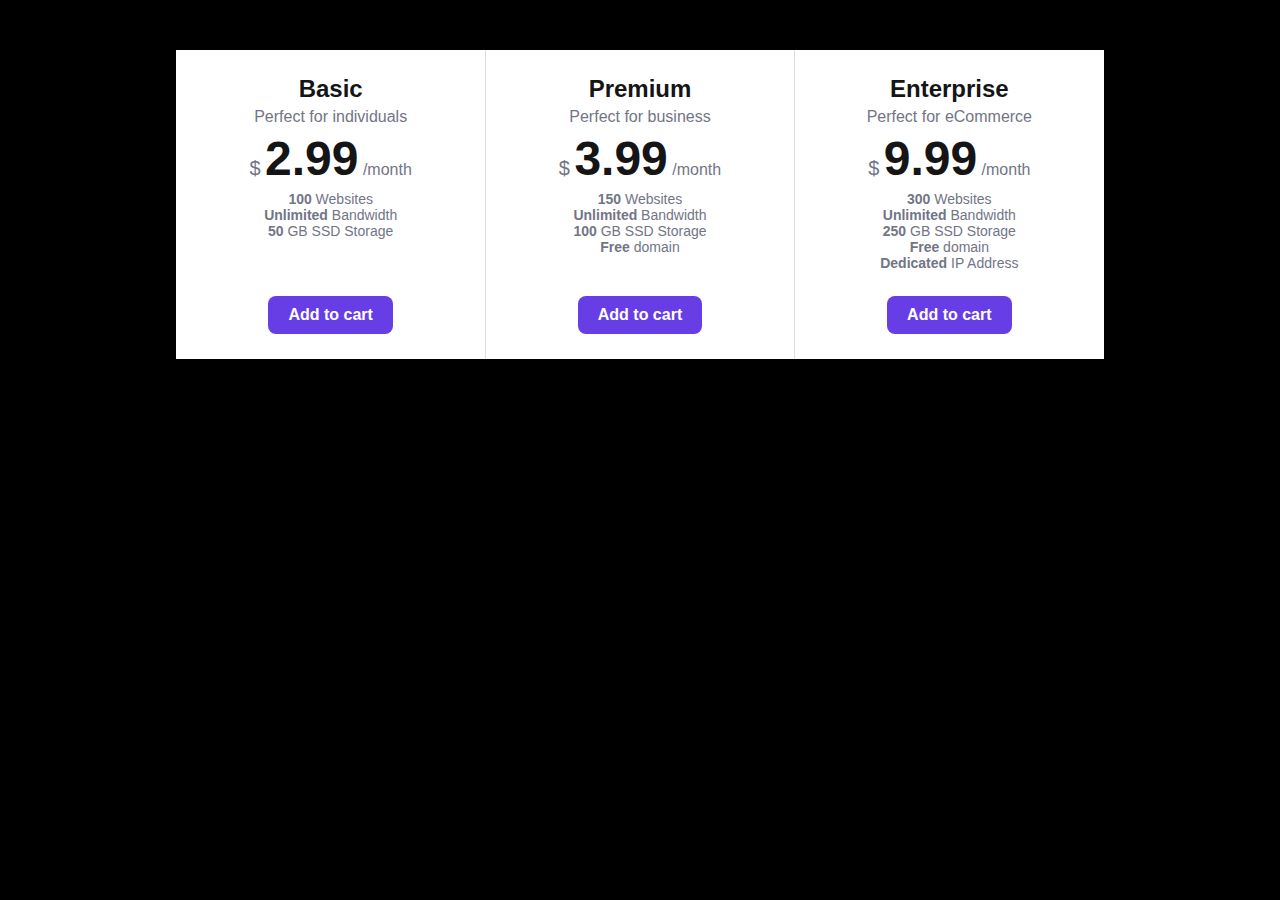
<file: Cards/01/index.html>
<!DOCTYPE html>
<html lang="en">
	<head>
		<meta charset="UTF-8" />
		<meta http-equiv="X-UA-Compatible" content="IE=edge" />
		<meta name="viewport" content="width=device-width, initial-scale=1.0" />
		<title>01</title>
		<!-- Link to stylesheet -->
		<link rel="stylesheet" href="./styles.css" />
	</head>
	<body>
		<section>
			<div class="table">
				<div class="table__item">
					<h3 class="table__title">Basic</h3>
					<p class="table__subtitle">Perfect for individuals</p>
					<div class="table__plan">
						<span class="table__plan-currency">$</span>
						<span class="table__plan-price">2.99</span>
						<span class="table__plan-period">/month</span>
					</div>
					<ul class="table__list">
						<li><b>100</b> Websites</li>
						<li><b>Unlimited</b> Bandwidth</li>
						<li><b>50</b> GB SSD Storage</li>
					</ul>
					<button type="button" class="table__button">Add to cart</button>
				</div>
				<div class="table__item main">
					<h3 class="table__title">Premium</h3>
					<p class="table__subtitle">Perfect for business</p>
					<div class="table__plan">
						<span class="table__plan-currency">$</span>
						<span class="table__plan-price">3.99</span>
						<span class="table__plan-period">/month</span>
					</div>
					<ul class="table__list">
						<li><b>150</b> Websites</li>
						<li><b>Unlimited</b> Bandwidth</li>
						<li><b>100</b> GB SSD Storage</li>
						<li><b>Free</b> domain</li>
					</ul>
					<button type="button" class="table__button">Add to cart</button>
				</div>
				<div class="table__item">
					<h3 class="table__title">Enterprise</h3>
					<p class="table__subtitle">Perfect for eCommerce</p>
					<div class="table__plan">
						<span class="table__plan-currency">$</span>
						<span class="table__plan-price">9.99</span>
						<span class="table__plan-period">/month</span>
					</div>
					<ul class="table__list">
						<li><b>300</b> Websites</li>
						<li><b>Unlimited</b> Bandwidth</li>
						<li><b>250</b> GB SSD Storage</li>
						<li><b>Free</b> domain</li>
						<li><b>Dedicated</b> IP Address</li>
					</ul>
					<button type="button" class="table__button">Add to cart</button>
				</div>
			</div>
		</section>
	</body>
</html>
</file>
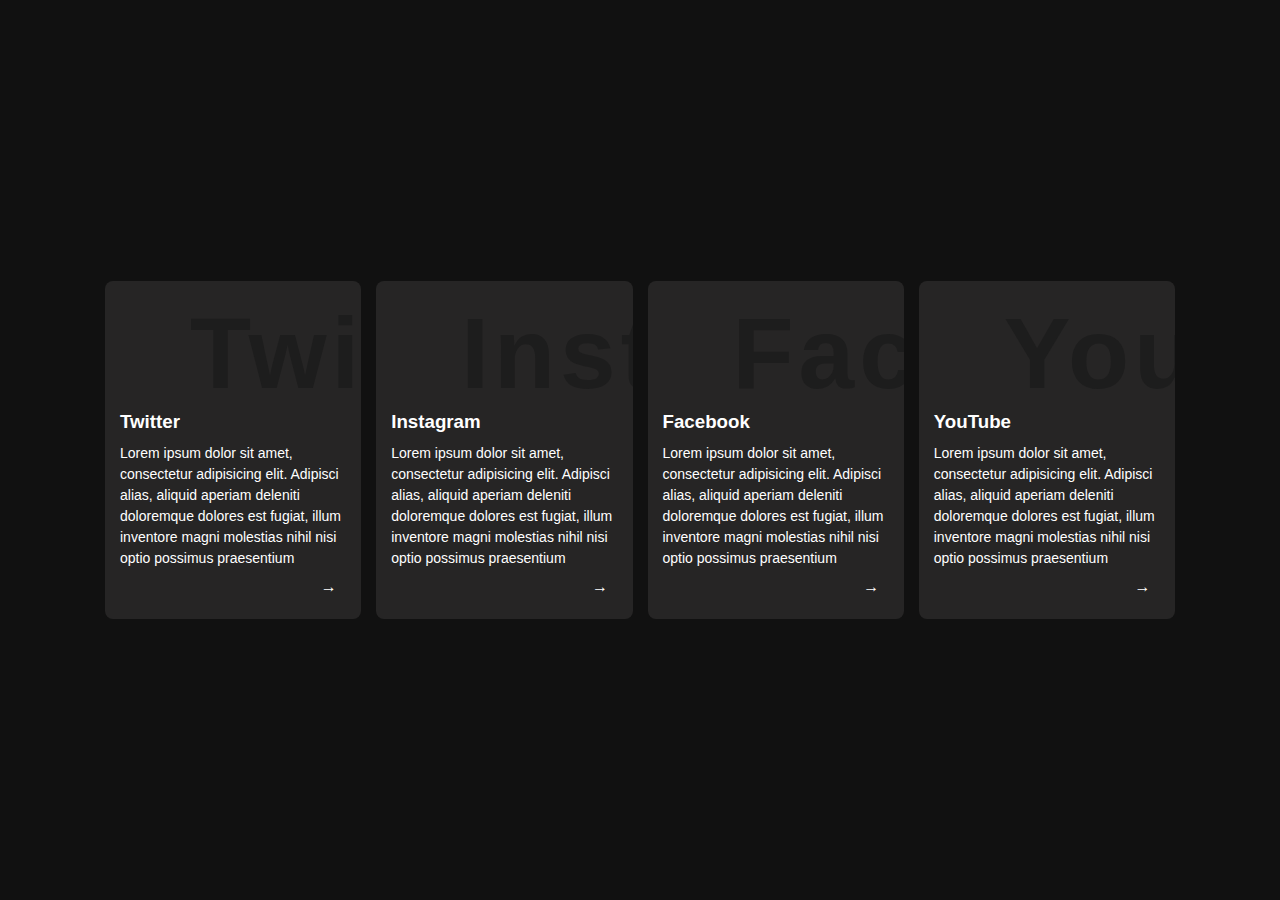
<file: Cards/04/index.html>
<!DOCTYPE html>
<html lang="en">
	<head>
		<meta charset="UTF-8" />
		<meta
			name="viewport"
			content="width=device-width, user-scalable=no, initial-scale=1.0, maximum-scale=1.0, minimum-scale=1.0"
		/>
		<meta http-equiv="X-UA-Compatible" content="ie=edge" />
		<title>04</title>
		<link rel="stylesheet" href="styles.css" />
	</head>
	<body>
		<div class="container">
			<div class="cards">
				<div class="card twitter">
					<h2 class="card-title-large">Twitter</h2>
					<h3 class="card-title-small">Twitter</h3>
					<p class="card-description">
						Lorem ipsum dolor sit amet, consectetur adipisicing elit. Adipisci
						alias, aliquid aperiam deleniti doloremque dolores est fugiat, illum
						inventore magni molestias nihil nisi optio possimus praesentium
					</p>
					<a href="#" class="card-cta">&rarr;</a>
				</div>
				<div class="card instagram">
					<h2 class="card-title-large">Instagram</h2>
					<h3 class="card-title-small">Instagram</h3>
					<p class="card-description">
						Lorem ipsum dolor sit amet, consectetur adipisicing elit. Adipisci
						alias, aliquid aperiam deleniti doloremque dolores est fugiat, illum
						inventore magni molestias nihil nisi optio possimus praesentium
					</p>
					<a href="#" class="card-cta">&rarr;</a>
				</div>

				<div class="card facebook">
					<h2 class="card-title-large">Facebook</h2>
					<h3 class="card-title-small">Facebook</h3>
					<p class="card-description">
						Lorem ipsum dolor sit amet, consectetur adipisicing elit. Adipisci
						alias, aliquid aperiam deleniti doloremque dolores est fugiat, illum
						inventore magni molestias nihil nisi optio possimus praesentium
					</p>
					<a href="#" class="card-cta">&rarr;</a>
				</div>

				<div class="card youtube">
					<h2 class="card-title-large">YouTube</h2>
					<h3 class="card-title-small">YouTube</h3>
					<p class="card-description">
						Lorem ipsum dolor sit amet, consectetur adipisicing elit. Adipisci
						alias, aliquid aperiam deleniti doloremque dolores est fugiat, illum
						inventore magni molestias nihil nisi optio possimus praesentium
					</p>
					<a href="#" class="card-cta">&rarr;</a>
				</div>
			</div>
		</div>
	</body>
</html>
</file>
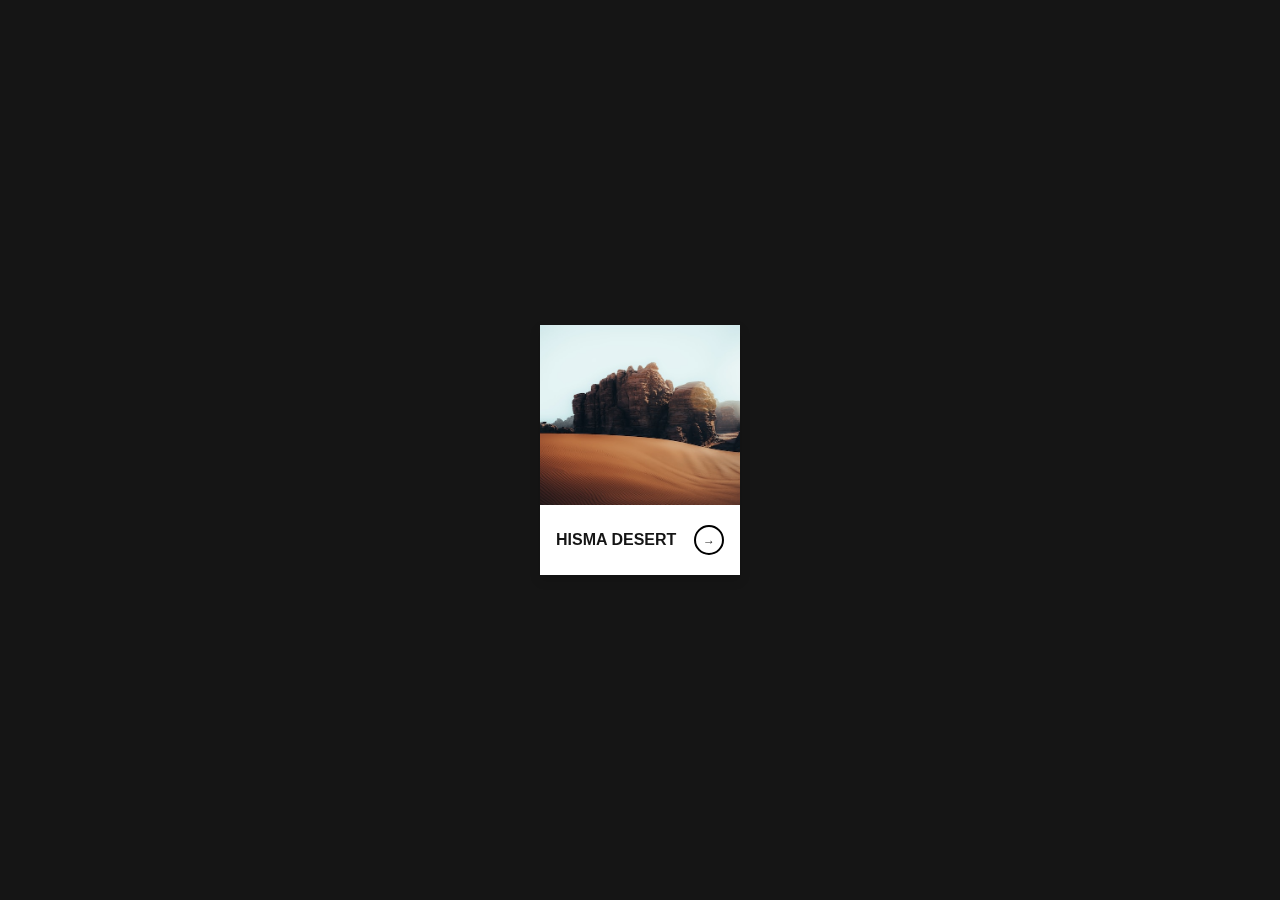
<file: Cards/05/index.html>
<!DOCTYPE html>
<html lang="en">
	<head>
		<meta charset="UTF-8" />
		<meta http-equiv="X-UA-Compatible" content="IE=edge" />
		<meta name="viewport" content="width=device-width, initial-scale=1.0" />
		<title>05</title>
		<!-- Link to stylesheet -->
		<link rel="stylesheet" href="./styles.css" />
	</head>
	<body>
		<article class="card">
			<div class="card__inner">
				<div class="card__side card__side--front">
					<div class="card__image-wrapper">
						<img
							src="./neom-THlO6Mkf5uI-unsplash.jpg"
							alt=""
							class="card__image"
						/>
					</div>
					<div class="card__body card__body--flex">
						<h2 class="card__title">Hisma Desert</h2>
						<span class="card__arrow">&rarr;</span>
					</div>
				</div>
				<div class="card__side card__side--back">
					<div class="card__body">
						<p>
							Red sands and red mountains in the northwestern area of the Tabuk
							region add natural beauty and geological dimension to Hisma
							Desert, which has a longstanding history that dates back to 500
							million years.
						</p>
					</div>
				</div>
			</div>
		</article>
	</body>
</html>
</file>
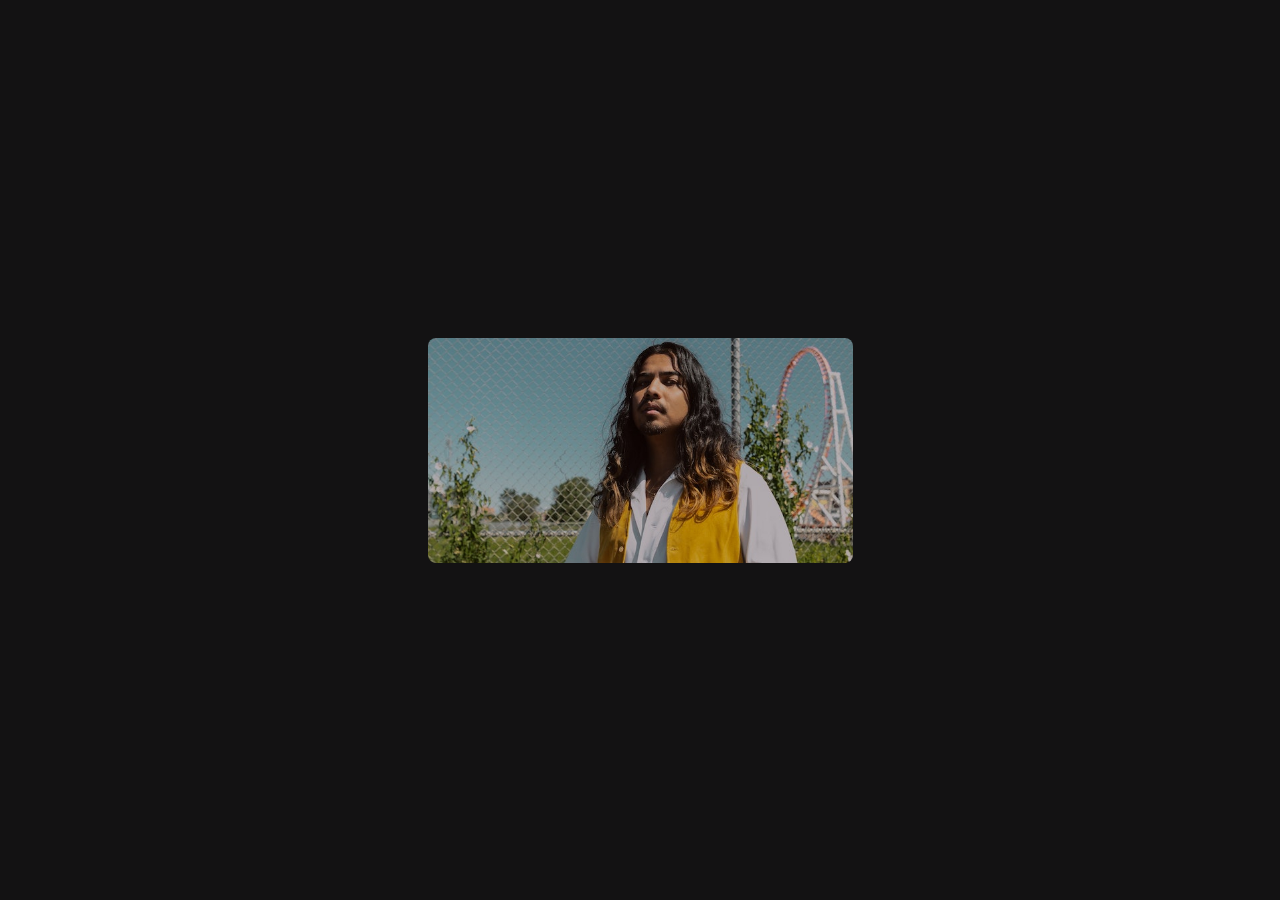
<file: Cards/06/index.html>
<!DOCTYPE html>
<html lang="en">
	<head>
		<meta charset="UTF-8" />
		<meta http-equiv="X-UA-Compatible" content="IE=edge" />
		<meta name="viewport" content="width=device-width, initial-scale=1.0" />
		<title>06</title>
		<link rel="stylesheet" href="./style.css" />
	</head>
	<body>
		<figure class="card">
			<img
				src="./pexels-arianna-jadé-2896853.jpg"
				alt="..."
				class="card__image"
			/>
			<figcaption class="card__body">
				<div>
					<h2 class="card__category">John Doe</h2>
					<p class="card__author">Software Engineer</p>
				</div>
				<a href="#" class="card__button">View resume</a>
			</figcaption>
		</figure>
	</body>
</html>
</file>
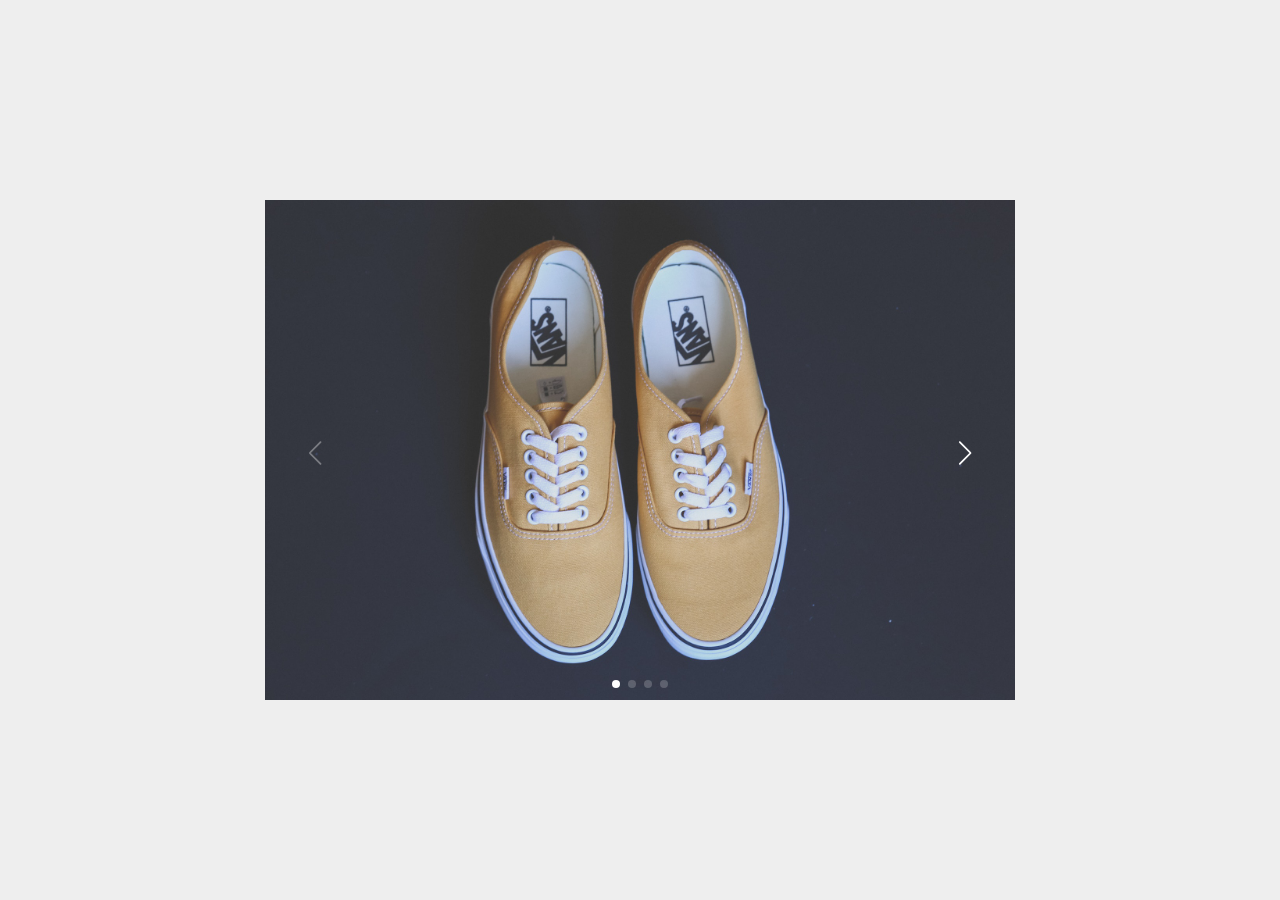
<file: Carousels/01/index.html>
<!DOCTYPE html>
<html lang="en">
  <head>
    <meta charset="utf-8" />
    <title>01</title>
    <meta
      name="viewport"
      content="width=device-width, initial-scale=1, minimum-scale=1, maximum-scale=1"
    />
    <!-- Link Swiper's CSS -->
    <link
      rel="stylesheet"
      href="https://cdn.jsdelivr.net/npm/swiper@9/swiper-bundle.min.css"
    />
    <!-- Demo styles -->
    <style>
      *,
      *::before,
      *::after {
      	margin: 0;
      	padding: 0;
      	box-sizing: border-box;
      }
      html,
      body {
      	height: 100%;
      }
      body {
      	display: grid;
      	place-items: center;
      	background-color: #eee;
      }
      /* Demo styles end */
      .swiper {
      	width: 750px;
      }
      .swiper-slide {
      	background-color: #000;
      }
      .swiper-slide img {
      	display: block;
      	width: 100%;
      	height: 100%;
      	object-fit: cover;
      }
      .swiper button {
      	width: 50px;
      	height: 50px;
      	color: #fff;
      	background: transparent;
      	border: none;
      	outline: none;
      	transition: opacity 0.25s;
      }
      .swiper button:hover {
      	opacity: 0.8;
      }
      .swiper button::before,
      .swiper button::after {
      	font-size: 24px;
      }
      .swiper-button-prev {
      	left: 25px;
      }
      .swiper-button-next {
      	right: 25px;
      }
      .swiper-pagination-bullet {
      	background-color: #fff;
      }
    </style>
  </head>
  <body>
    <!-- Swiper -->
    <div class="swiper carousel">
      <div class="swiper-wrapper">
        <div class="swiper-slide">
          <img src="./images/img_01.jpg" alt="" />
        </div>
        <div class="swiper-slide">
          <img src="./images/img_02.jpg" alt="" />
        </div>
        <div class="swiper-slide">
          <img src="./images/img_03.jpg" alt="" />
        </div>
        <div class="swiper-slide">
          <img src="./images/img_04.jpg" alt="" />
        </div>
      </div>
      <button type="button" class="swiper-button-next"></button>
      <button type="button" class="swiper-button-prev"></button>
      <div class="swiper-pagination"></div>
    </div>
    <!-- Swiper JS -->
    <script src="https://cdn.jsdelivr.net/npm/swiper@9/swiper-bundle.min.js"></script>
    <!-- Initialize Swiper -->
    <script>
      var swiper = new Swiper(".carousel", {
        navigation: {
          nextEl: ".swiper-button-next",
          prevEl: ".swiper-button-prev",
        },
        pagination: {
          el: ".swiper-pagination",
        },
      });
    </script>
  </body>
</html>
</file>
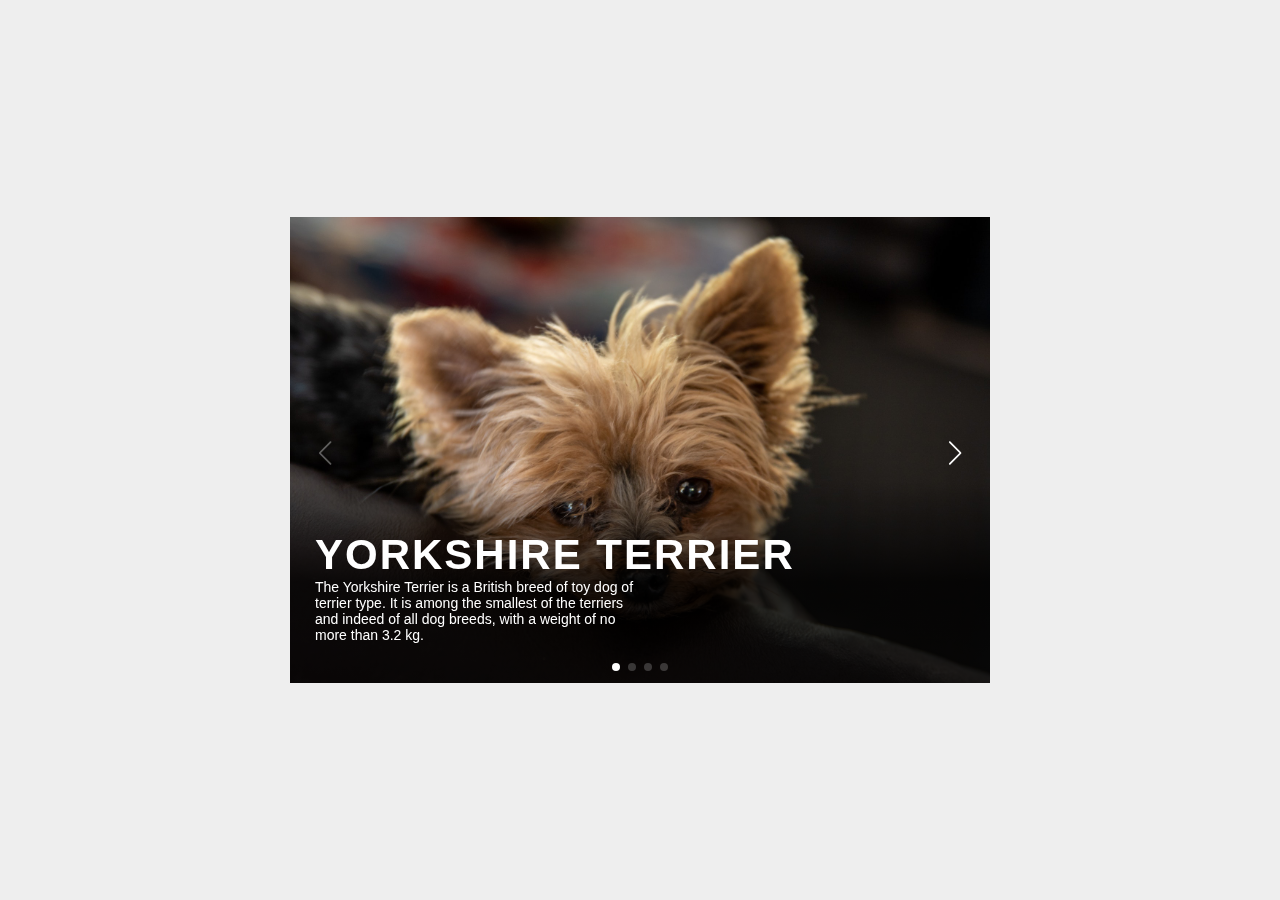
<file: Carousels/02/index.html>
<!DOCTYPE html>
<html lang="en">
	<head>
		<meta charset="utf-8" />
		<title>02</title>
		<meta
			name="viewport"
			content="width=device-width, initial-scale=1, minimum-scale=1, maximum-scale=1"
		/>
		<!-- Link Swiper's CSS -->
		<link
			rel="stylesheet"
			href="https://cdn.jsdelivr.net/npm/swiper@9/swiper-bundle.min.css"
		/>
		<!-- Demo styles -->
		<style>
			*,
			*::before,
			*::after {
				margin: 0;
				padding: 0;
				box-sizing: border-box;
			}
			html,
			body {
				height: 100%;
			}
			body {
				font-family: 'Poppins', sans-serif;
				display: grid;
				place-items: center;
				background-color: #eee;
			}
			/* Demo styles end */
			.swiper {
				width: 700px;
			}
			.swiper-slide {
				position: relative;
				background-color: #000;
			}
			.swiper-slide img {
				display: block;
				width: 100%;
				height: 100%;
				object-fit: cover;
			}
			.swiper button {
				width: 50px;
				height: 50px;
				color: #fff;
				background: transparent;
				border: none;
				outline: none;
				transition: opacity 0.25s;
			}
			.swiper button:hover {
				opacity: 0.8;
			}
			.swiper button::before,
			.swiper button::after {
				font-size: 24px;
			}
			.swiper-pagination-bullet {
				background-color: #fff;
			}

			.swiper-description {
				position: absolute;
				left: 0;
				bottom: 0;
				isolation: isolate;
				padding: 50px 25px 25px;
				color: #fff;
			}
			.swiper-description::before {
				content: '';
				position: absolute;
				left: 0;
				bottom: 0;
				z-index: -1;
				width: 100%;
				height: 100%;
				background-image: linear-gradient(transparent, rgba(0, 0, 0, 0.8) 50%);
			}
			.swiper-description h2 {
				font-size: 42px;
				letter-spacing: 2px;
				text-transform: uppercase;
			}
			.swiper-description p {
				font-size: 14px;
				max-width: 50%;
				margin-bottom: 15px;
			}
		</style>
	</head>
	<body>
		<!-- Swiper -->
		<div class="swiper carousel">
			<div class="swiper-wrapper">
				<figure class="swiper-slide">
					<img src="./images/01.jpg" alt="" />
					<figcaption class="swiper-description">
						<h2>Yorkshire Terrier</h2>
						<p>
							The Yorkshire Terrier is a British breed of toy dog of terrier
							type. It is among the smallest of the terriers and indeed of all
							dog breeds, with a weight of no more than 3.2 kg.
						</p>
					</figcaption>
				</figure>
				<figure class="swiper-slide">
					<img src="./images/02.jpg" alt="" />
					<figcaption class="swiper-description">
						<h2>German Shepherd</h2>
						<p>
							The German Shepherd or Alsatian is a German breed of working dog
							of medium to large size. The breed was developed by Max von
							Stephanitz using various traditional German herding dogs from
							1899.
						</p>
					</figcaption>
				</figure>
				<figure class="swiper-slide">
					<img src="./images/03.jpg" alt="" />
					<figcaption class="swiper-description">
						<h2>American Pit Bull</h2>
						<p>
							The American Pit Bull Terrier is a dog breed recognized by the
							United Kennel Club and the American Dog Breeders Association, but
							not the American Kennel Club.
						</p>
					</figcaption>
				</figure>
				<figure class="swiper-slide">
					<img src="./images/04.jpg" alt="" />
					<figcaption class="swiper-description">
						<h2>Bulldog</h2>
						<p>
							The Bulldog is a British breed of dog of mastiff type. It may also
							be known as the English Bulldog or British Bulldog. It is a medium
							sized, muscular dog of around 40–55 lb.
						</p>
					</figcaption>
				</figure>
			</div>
			<button type="button" class="swiper-button-next"></button>
			<button type="button" class="swiper-button-prev"></button>
			<div class="swiper-pagination"></div>
		</div>
		<!-- Swiper JS -->
		<script src="https://cdn.jsdelivr.net/npm/swiper@9/swiper-bundle.min.js"></script>
		<!-- Initialize Swiper -->
		<script>
			const swiper = new Swiper('.carousel', {
				navigation: {
					nextEl: '.swiper-button-next',
					prevEl: '.swiper-button-prev'
				},
				pagination: {
					el: '.swiper-pagination'
				}
			})
		</script>
	</body>
</html>
</file>
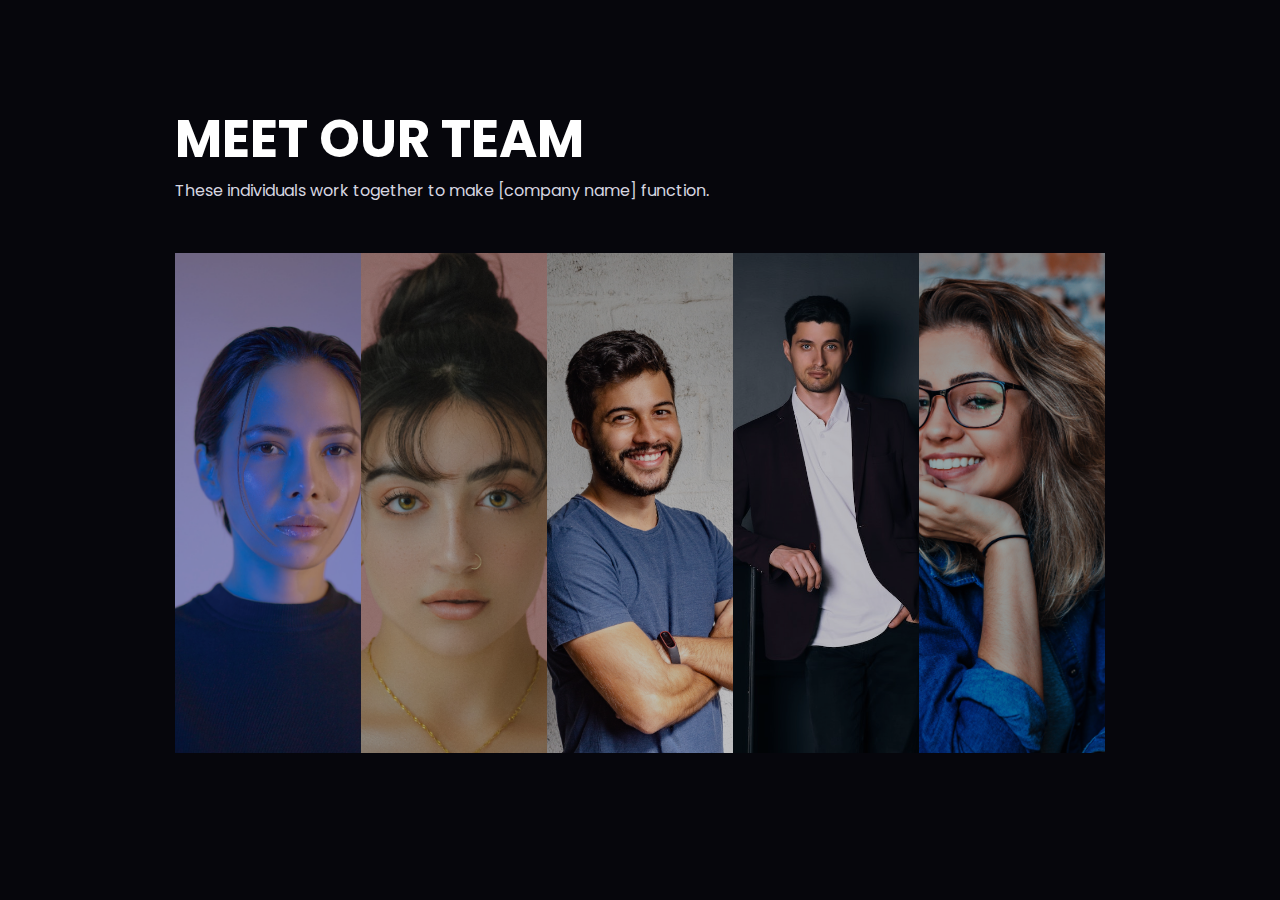
<file: Image galleries/01/index.html>
<!DOCTYPE html>
<html lang="en">
	<head>
		<meta charset="UTF-8" />
		<meta http-equiv="X-UA-Compatible" content="IE=edge" />
		<meta name="viewport" content="width=device-width, initial-scale=1.0" />
		<title>01</title>
		<link rel="stylesheet" href="./styles.css" />
	</head>
	<body>
		<section class="container">
			<h2 class="title">
				<span class="primary">Meet our team</span>
				<span class="secondary">
					These individuals work together to make [company name] function.
				</span>
			</h2>
			<div class="gallery-wrapper">
				<figure class="gallery-item">
					<img src="./images/portrait-female-1.jpg" alt="" class="item-image" />
					<figcaption class="item-description">
						<h2 class="name">Jane Doe</h2>
						<span class="role">Director</span>
					</figcaption>
				</figure>
				<figure class="gallery-item">
					<img src="./images/portrait-female-2.jpg" alt="" class="item-image" />
					<figcaption class="item-description">
						<h2 class="name">Jane Doe</h2>
						<span class="role">Marketing</span>
					</figcaption>
				</figure>
				<figure class="gallery-item">
					<img src="./images/portrait-male-1.jpg" alt="" class="item-image" />
					<figcaption class="item-description">
						<h2 class="name">John Doe</h2>
						<span class="role">Finance</span>
					</figcaption>
				</figure>
				<figure class="gallery-item">
					<img src="./images/portrait-male-2.jpg" alt="" class="item-image" />
					<figcaption class="item-description">
						<h2 class="name">John Doe</h2>
						<span class="role">Operations</span>
					</figcaption>
				</figure>
				<figure class="gallery-item">
					<img src="./images/portrait-female-3.jpg" alt="" class="item-image" />
					<figcaption class="item-description">
						<h2 class="name">Jane Doe</h2>
						<span class="role">Human resources</span>
					</figcaption>
				</figure>
			</div>
		</section>
	</body>
</html>
</file>
<file: Cards/01/styles.css>
/* ======================== */
/* 
    Ignore the following styles. They are not important to achieve the effect.
    I'm only using them for looks (overall page background/font styles/centering content).
*/
*,
*::before,
*::after {
	margin: 0;
	padding: 0;
	box-sizing: border-box;
}
html,
body {
	height: 100%;
}
body {
	font-family: 'Poppins', sans-serif;
	background-color: #000;
	color: #fff;
}

section{
	padding-block: 50px;
}
/* ======================== */
.table {
	max-width: 960px;
	margin: auto;
	padding-inline: 16px;
	display: grid;
	grid-template-columns: repeat(
			auto-fit, minmax(275px, 1fr));
}
.table__item {
	display: flex;
	flex-direction: column;
	row-gap: 5px;
	text-align: center;
	color: #727586;
	background-color: #fff;
	padding: 25px 20px;
}
.table__item:nth-child(2) {
	border-right: 1px solid 
		rgba(114, 117, 134, .25);
	border-left: 1px solid 
		rgba(114, 117, 134, .25);
}
.table__title {
	font-size: 1.5rem;
	color: #151515;
}
.table__plan {
	font-weight: 500;
}
.table__plan-currency {
	font-size: 1.25rem;
}
.table__plan-price {
	font-size: 3rem;
	font-weight: 800;
	color: #151515;
}
.table__list {
	list-style: none;
	font-size: 0.875rem;
	padding: 0 10px 20px;
}
.table__button {
	font: inherit;
	font-weight: 600;
	color: #fff;
	border: none;
	outline: none;
	margin: auto auto 0;
	border-radius: 8px;
	background: #673de6;
	padding: 10px 20px;
	cursor: pointer;
	transition: background-color 0.25s;
}
.table__button:hover,
.table__button:focus {
	background-color: #5025d1;
}
@media screen and (max-width: 53.5em) {
	.table__item:nth-child(1) {
		border-bottom: 1px solid 
			rgba(114, 117, 134, .25);
	}
	.table__item:nth-child(2) {
		border-right: none;
	}
}
@media screen and (max-width: 36.5em) {
	.table__item:nth-child(2) {
		border: none;
		border-top: 1px solid 
			rgba(114, 117, 134, .25);
		border-bottom: 1px solid 
			rgba(114, 117, 134, .25);
	}
}
</file>
<file: Cards/04/styles.css>
/* General styles */
* {
	margin: 0;
	padding: 0;
	box-sizing: border-box;
}
html {
	font-size: 62.5%;
}
html,
body {
	height: 100%;
}
body {
	font-family: 'Poppins', sans-serif;
	font-size: 1.6rem;
	color: #fff;
	background-color: #111111;
	display: grid;
	place-items: center;
}
a {
	text-decoration: none;
	color: inherit;
}
/* General styles end*/
.container {
	max-width: 110rem;
	padding: 1.5rem;
}
.cards {
	display: grid;
	grid-template-columns: repeat(auto-fit, minmax(20rem, 1fr));
	grid-gap: 1.5rem;
}
.card {
	background: #262525;
	color: #fff;
	padding: 1.5rem;
	overflow: hidden;
	border-radius: 0.8rem;
}
.card-title-large {
	font-family: fantasy, sans-serif;
	font-size: 10rem;
	letter-spacing: 0.5rem;
	color: #1d1d1d;
    user-select: none;
	transform: translateX(7rem);
	transition: transform 2.5s;
}
.card-title-small {
	margin-bottom: 1rem;
}
.card-description {
	font-size: 1.4rem;
	line-height: 1.5;
}
.card-cta {
	display: inline-block;
	width: 3.5rem;
	height: 3.5rem;
	border-radius: 50%;
	display: grid;
	place-items: center;
	margin-left: auto;
}
.card:hover .card-cta {
	background-color: #262525;
}
.card:hover .card-title-large {
	transform: translateX(-115%);
	color: #fff;
}
.card.twitter:hover {
	background-color: #1da1f2;
}
.card.instagram:hover {
	background: radial-gradient(
		at 20% 128%,
		#feda78 20%,
		#e23467 60%,
		#ac2bb3 90%
	);
}
.card.facebook:hover {
	background-color: #4267b2;
}
.card.youtube:hover {
	background-color: #ff074f;
}
</file>
<file: Cards/05/styles.css>
/* ======================== */
/* 
    Ignore the following styles. They are not important to achieve the effect.
    I'm only using them for looks (overall page background/font styles/centering content).
*/
* {
	margin: 0;
	padding: 0;
	box-sizing: border-box;
}
html,
body {
	height: 100%;
}
body {
	font-family: 'Poppins', sans-serif;
	background-color: #151515;
	color: #fff;
	display: grid;
	place-items: center;
}
img {
	display: block;
	max-width: 100%;
}
/* ======================== */
.card {
	width: 200px;
	height: 250px;
	color: #151515;
	perspective: 800px;
}
.card__inner {
	position: relative;
	height: 100%;
	transform-style: preserve-3d;
	transition: transform 0.5s;
}
.card:hover .card__inner {
	transform: rotateY(-180deg);
}
.card__side {
	position: absolute;
	inset: 0;
	background-color: #fff;
	display: grid;
	grid-template-rows: 180px 1fr;
	backface-visibility: hidden;
	box-shadow: 0 5px 10px rgba(0, 0, 0, 0.15);
}
.card__side--back {
	transform: rotateY(180deg);
}
.card__image {
	width: 100%;
	height: 100%;
	object-fit: cover;
}
.card__body {
	padding: 16px;
	font-size: 12px;
}
.card__body--flex {
	display: flex;
	align-items: center;
	justify-content: space-between;
}
.card__title {
	font-size: 16px;
	text-transform: uppercase;
	margin-right: 10px;
}
.card__arrow {
	display: grid;
	place-items: center;
	width: 30px;
	height: 30px;
	border: 2px solid #000;
	border-radius: 50%;
}
</file>
<file: Cards/06/style.css>
/* ======================== */
/* 
    Ignore the following styles. They are not important to achieve the effect.
    I'm only using them for looks (overall page background/font styles/centering content).
*/
*,
*::before,
*::after {
	margin: 0;
	padding: 0;
	box-sizing: border-box;
}
html,
body {
	height: 100%;
}
body {
	font-family: 'Poppins', sans-serif;
	background-color: #131213;
	line-height: 1.5;
	display: grid;
	place-items: center;
}
/* ======================== */
.card {
	position: relative;
	isolation: isolate;
	width: 425px;
	height: 225px;
	background-color: #000;
	border-radius: 8px;
}
.card__image {
	display: block;
	width: 100%;
	height: 100%;
	object-fit: cover;
	object-position: 0 20%;
	border-radius: inherit;
	transition: transform 250ms;
}
.card:hover .card__image {
	transform: translateY(-112px) scale(0.75);
}
.card__body {
	position: absolute;
	inset: 0;
	z-index: -1;
	display: flex;
	align-items: flex-end;
	justify-content: space-between;
	padding: 24px;
	color: #f4c644;
}
.card__category {
	color: #fff;
}
.card__button {
	display: inline-block;
	text-decoration: none;
	padding: 10px 15px;
	border-radius: 4px;
	background-color: #f4c644;
	color: #000;
	transition: background-color 250ms;
}
.card__button:hover{
	background-color: #d9ad34;
}
</file>
<file: Image galleries/01/styles.css>
/* ======================== */
/* 
    Ignore the following styles. They are not important to achieve the effect.
    I'm only using them for looks (overall page background/font styles/centering content).
*/
@import url('https://fonts.googleapis.com/css2?family=Bebas+Neue&family=Poppins:wght@300;400;700&display=swap');

* {
	margin: 0;
	padding: 0;
	box-sizing: border-box;
}

body {
	font-family: 'Poppins', sans-serif;
	font-weight: 300;
	background-color: #06060c;
}
img {
	display: block;
	max-width: 100%;
}
/* ======================== */
.container {
	max-width: 960px;
	margin-inline: auto;
	padding: 100px 15px;
}
.title {
	margin-bottom: 50px;
}
.title span {
	display: block;
}
.title .primary {
	font-size: clamp(26px, 5vw, 52px);
	text-transform: uppercase;
	color: #fff;
}
.title .secondary {
	font-size: clamp(14px, 2.5vw, 16px);
	font-weight: 400;
	color: #d6d6e0;
}
.gallery-wrapper {
	display: flex;
}
.gallery-item {
	position: relative;
	isolation: isolate;
	display: flex;
	flex: 1;
	height: 500px;
	background-color: #000;
	padding: 25px;
	opacity: 1;
	overflow: hidden;
	transition: flex 0.5s, opacity 0.25s;
}
.gallery-item:hover {
	opacity: 1;
	flex: 5;
}
.gallery-item:not(:hover) {
	opacity: 0.75;
}
.item-image {
	position: absolute;
	top: 0;
	right: 0;
	z-index: -1;
	width: 100%;
	height: 100%;
	object-fit: cover;
}
.item-description {
	align-self: flex-end;
	text-transform: uppercase;
	color: #fff;
}
.name {
	font-size: 37px;
	background: linear-gradient(90deg, #f32d5b, #ff009b);
	padding-inline: 10px;
	transform: translateY(-10px);
}
.role {
	display: inline-block;
	background: linear-gradient(90deg, #4136d9, #0086c7);
	padding: 10px;
	box-shadow: 0 1px 10px rgba(0, 0, 0, 0.2);
	transform: translateY(10px);
}
.name,
.role {
	opacity: 0;
	transition: opacity 0.25s, transform 0.3s;
	transition-delay: 0.35s;
}
.gallery-item:hover .name,
.gallery-item:hover .role {
	opacity: 1;
	transform: translateY(0);
}
.gallery-item:not(:hover) .name,
.gallery-item:not(:hover) .role {
	transition-delay: 0s;
}
@media screen and (max-width: 768px) {
	.gallery-wrapper {
		flex-direction: column;
		height: 100vh;
	}

	.gallery-item:hover {
		flex-basis: 100%;
	}
}
</file>
